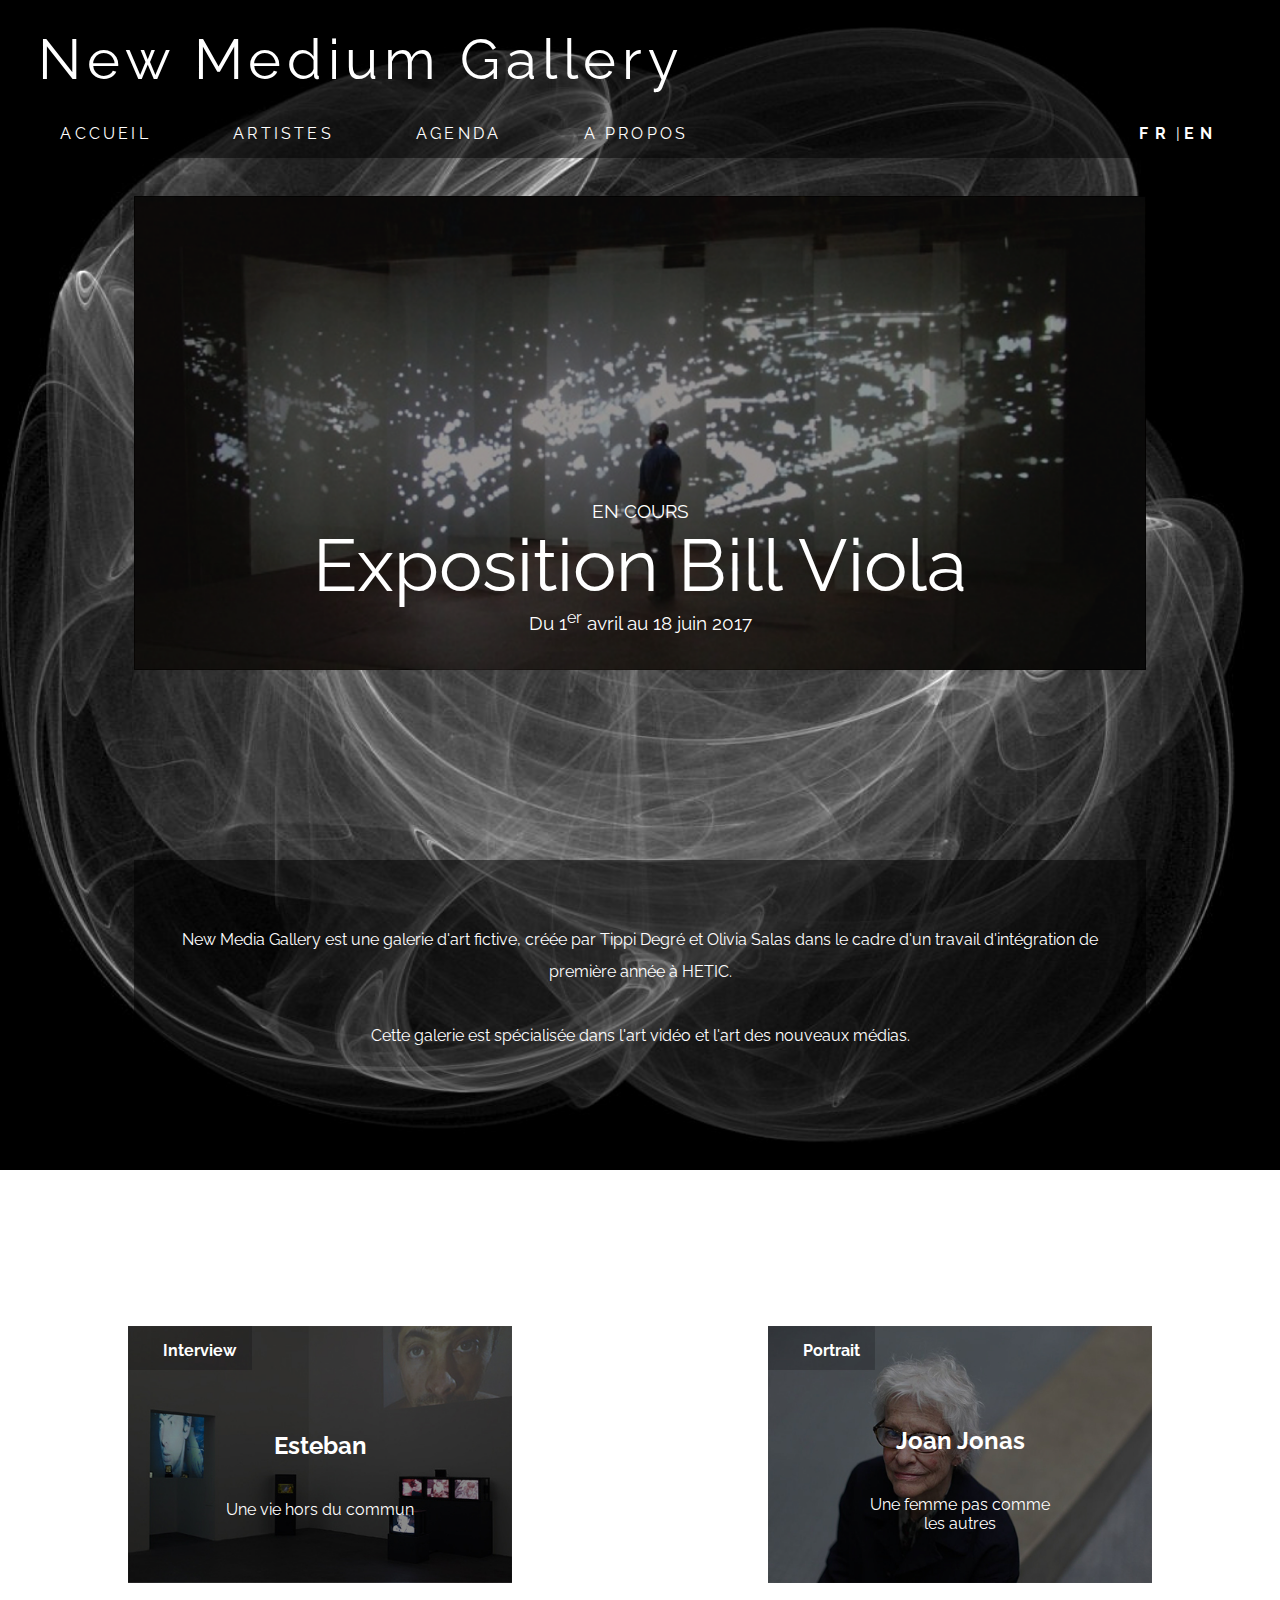
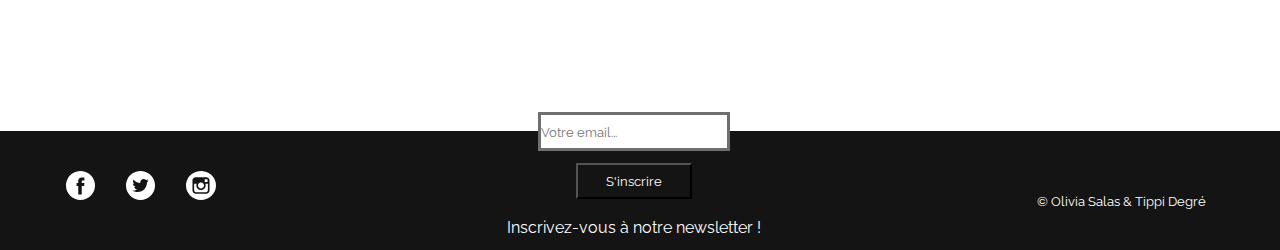
<file: index.html>
<!DOCTYPE html>
<html lang="fr">
<head>
	<meta charset="UTF-8">
	<title>New Medium Gallery</title>
	<link rel="stylesheet" href="styles/screen.css">
	<meta name="viewport" content="width=device-width, user-scalable=0" />
	<link href="https://fonts.googleapis.com/css?family=Raleway" rel="stylesheet">
	
</head>
<body class="clearfix">
	<header class="clearfix">
		<h1 class="clearfix"><a href="">New medium gallery</a></h1>
		<nav class="clearfix">
			<ul class="clearfix">
				<li><a href="#">Accueil</a></li>
				<li><a href="liste.html">Artistes</a></li>
				<li><a href="agenda.html">Agenda</a></li>
				<li><a href="about.html">A propos</a></li>
			</ul>
			<div class="langChoice clearfix">
				<div class="lang fr"><a href="">FR</a></div>
				<div class="lang separate">|</div>
				<div class="lang en"><a href="">EN</a></div>
			</div>
		</nav>
	</header>

	<main class="main-home clearfix">

		<section class="exhibition clearfix">
			<div class="exhibit-home" onClick="redirAgenda()">
				<img class="exhibit-photograph" src="img-content/img-accueil.png" alt="exposition en cours">
				<div class="bandeau-expo">
					<p>EN COURS <br><span>Exposition Bill Viola</span><br>Du 1<sup>er</sup> avril au 18 juin 2017</p>
				</div>
			</div>
			<div class="text-description">
				<p><span>New Media Gallery</span> est une galerie d'art fictive, créée par Tippi Degré et Olivia Salas dans le cadre d'un travail d'intégration de première année à HETIC.</p>
				<p>Cette galerie est spécialisée dans l'art vidéo et l'art des nouveaux médias.</p>
			</div>
		</section>

		<section class="press clearfix">
			<article class="col50 interview">
				<figure>
					<h4 class="title-interview">Interview</h4>
					<figcaption>
						<h5>Esteban</h5>
						<p>Une vie hors du commun</p>
					</figcaption>
					<img src="img-content/img-presse-interview.jpg" alt="interview esteban">
				</figure>
			</article>

			<article class="col50 portrait">
				<figure>
					<h4 class="title-portrait">Portrait</h4>
					<figcaption>
						<h5>Joan Jonas</h5>
						<p>Une femme pas comme les autres</p>
					</figcaption>
					<img src="img-content/img-presse-portrait.jpg" alt="Portrait Joan Jonas">
				</figure>
			</article>
		</section>

	</main>

	<footer class="clearfix">
		<div class="socials clearfix">
			<ul class="clearfix">
				<li><a href="#"><img src="img-layout/facebook-logo-button.svg" alt="facebook"></a></li>
				<li><a href=""><img src="img-layout/twitter-logo-button.svg" alt="twitter"></a></li>
				<li><a href=""><img src="img-layout/instagram-logo.svg" alt="instagram"></a></li>
			</ul>
		</div>
		<div class="nl clearfix">
			<input class="nl-mail" id="mail" type="email" name="nl-mail" placeholder="Votre email...">
			<input class="nl-submit" id="nl-mail" type="submit" name="nl-mail" value="S'inscrire">
			<p class="clearfix">Inscrivez-vous à notre newsletter !</p>
		</div>
		<div class="credits clearfix">
			<p class="copyright clearfix">&copy; Olivia Salas &amp; Tippi Degré</p>
		</div>
	</footer>
	<script src="js/main.js"></script>
</body>
</html>
</file>
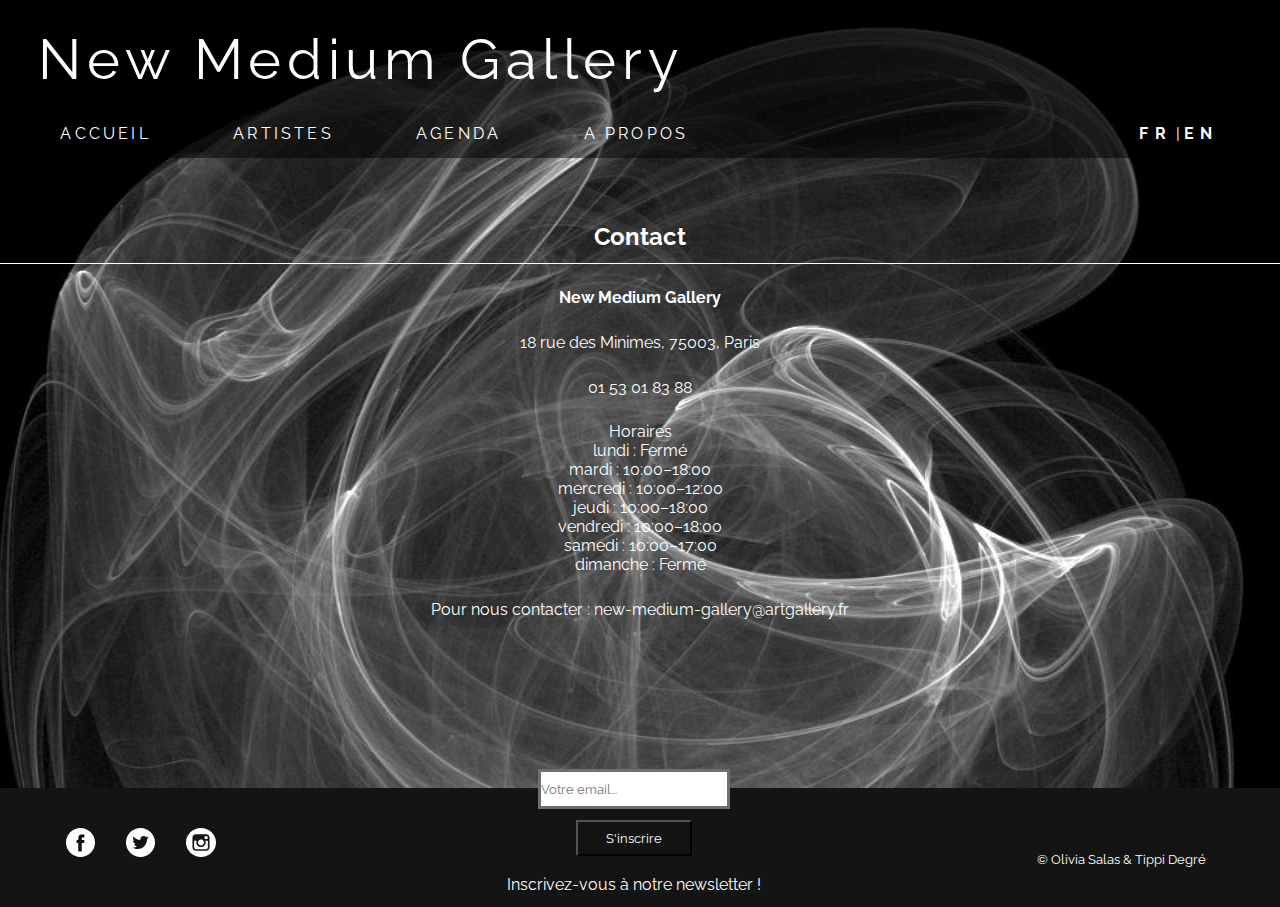
<file: about.html>
<!DOCTYPE html>
<html lang="en">
<head>
	<meta charset="UTF-8">
	<title>New Medium Gallery</title>
	<link rel="stylesheet" href="styles/screen.css">
	<meta name="viewport" content="width=device-width, user-scalable=0" />
	<link href="https://fonts.googleapis.com/css?family=Raleway" rel="stylesheet">
	<link href="https://fonts.googleapis.com/css?family=VT323" rel="stylesheet">
</head>

<body class="clearfix">
	<header class="clearfix">
		<h1 class="clearfix"><a href="">New medium gallery</a></h1>
		<nav class="clearfix">
			<ul class="clearfix">
				<li><a href="index.html">Accueil</a></li>
				<li><a href="liste.html">Artistes</a></li>
				<li><a href="agenda.html">Agenda</a></li>
				<li><a href="#">A propos</a></li>
			</ul>
			<div class="langChoice clearfix">
				<div class="lang fr"><a href="">FR</a></div>
				<div class="lang separate">|</div>
				<div class="lang en"><a href="">EN</a></div>
			</div>
		</nav>
	</header>
	<main class="main-about clearfix">
		<section class="col50 info">
			<h3 id="info-title">Contact</h3>
			<h4>New Medium Gallery</h4>
			<p class="address">18 rue des Minimes,
				75003, Paris</p>
			<p class="number">01 53 01 83 88</p>
			<p class="timetable"><span>Horaires</span><br>
				lundi :	Fermé<br>
				mardi :	10:00–18:00<br>
				mercredi : 10:00–12:00<br>
				jeudi :	10:00–18:00<br>
				vendredi : 10:00–18:00<br>
				samedi : 10:00–17:00<br>
				dimanche : Fermé</p>
			<p class="email">Pour nous contacter : new-medium-gallery@artgallery.fr</p>
		</section>
		<section class="col50 map">	
			<iframe src="https://www.google.com/maps/embed?pb=!1m14!1m12!1m3!1d5250.473471562487!2d2.3788785968809876!3d48.853695937796104!2m3!1f0!2f0!3f0!3m2!1i1024!2i768!4f13.1!5e0!3m2!1sfr!2sfr!4v1490490933108" id="map" width="600" height="450" frameborder="0" style="border:0" allowfullscreen></iframe>
		</section>
	</main>
	<footer class="clearfix">
		<div class="socials clearfix">
			<ul>
				<li><a href="#"><img src="img-layout/facebook-logo-button.svg" alt="facebook"></a></li>
				<li><a href=""><img src="img-layout/twitter-logo-button.svg" alt="twitter"></a></li>
				<li><a href=""><img src="img-layout/instagram-logo.svg" alt="instagram"></a></li>
			</ul>
		</div>
		<div class="nl clearfix">
			<input class="nl-mail" id="mail" type="email" name="nl-mail" placeholder="Votre email...">
			<input class="nl-submit" id="nl-mail" type="submit" name="nl-mail" value="S'inscrire">
			<p class="clearfix">Inscrivez-vous à notre newsletter !</p>
		</div>
		<div class="credits clearfix">
			<p class="clearfix">&copy; Olivia Salas &amp; Tippi Degré</p>
		</div>
	</footer>
	<script src="js/main.js"></script>
</body>
</html>
</file>
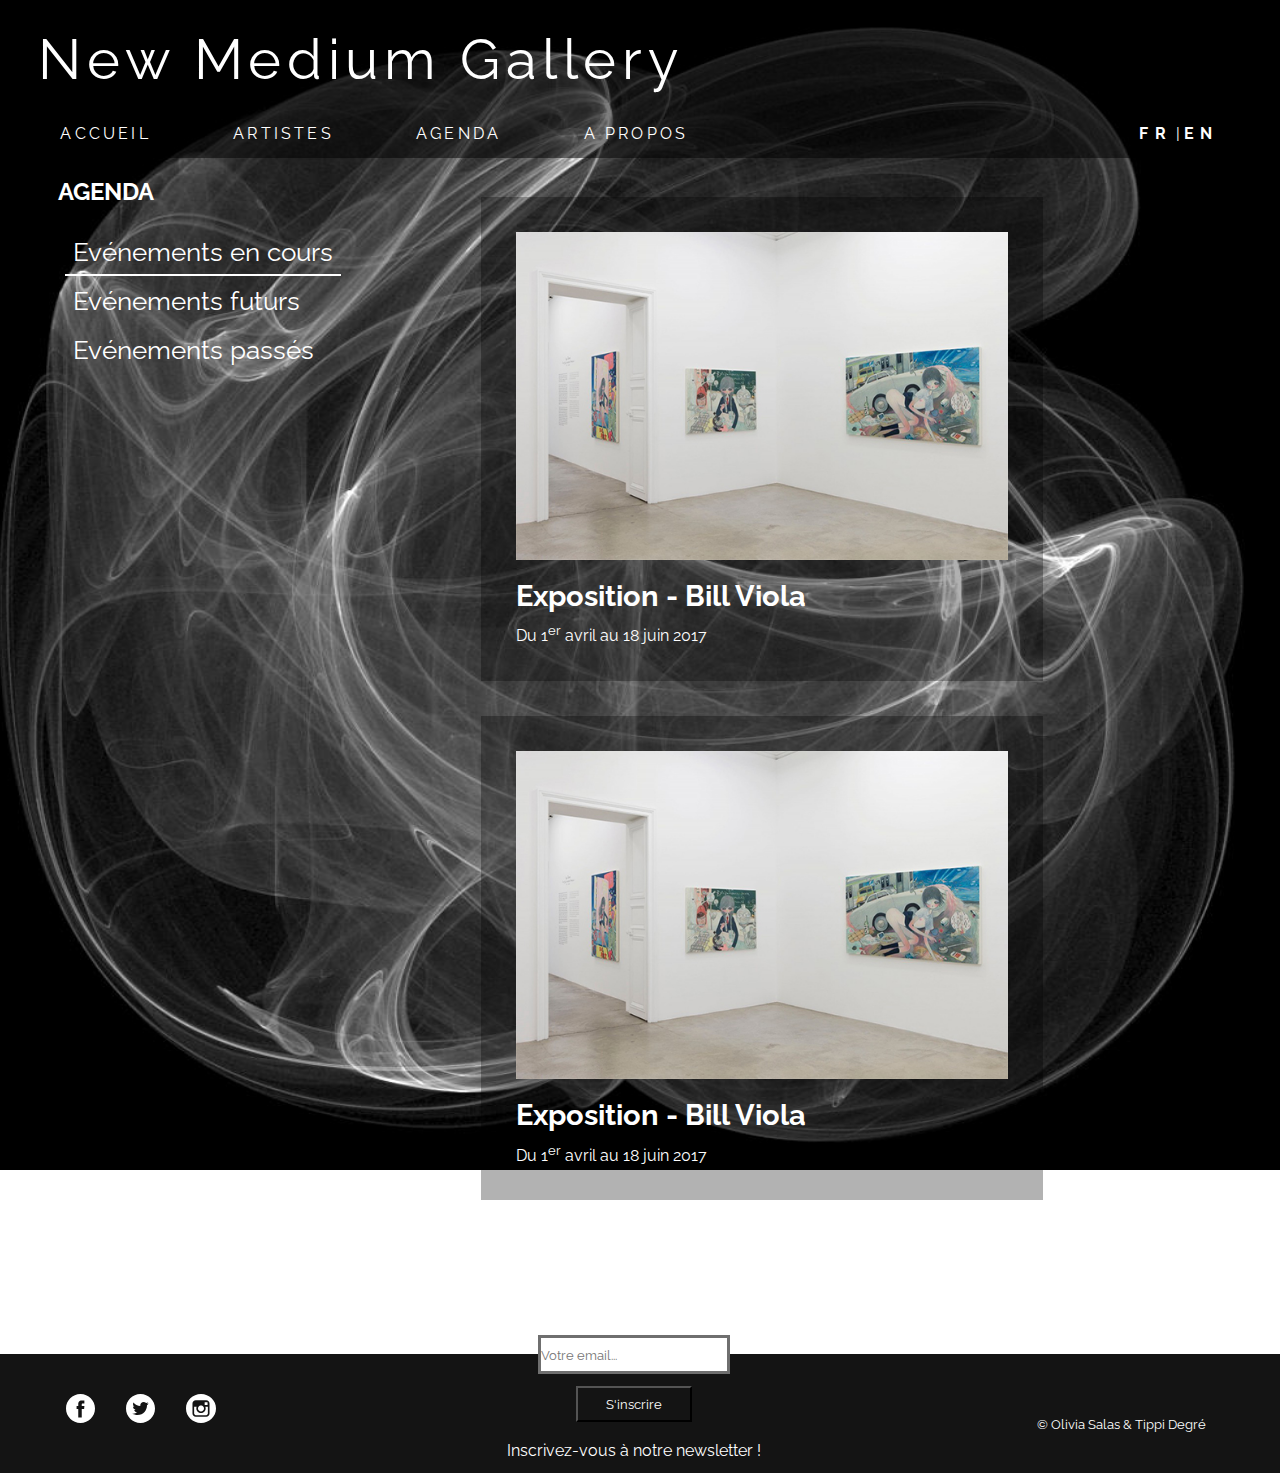
<file: agenda.html>
<!DOCTYPE html>
<html lang="fr">
<head>
	<meta charset="UTF-8">
	<title>New Medium Gallery</title>
	<link rel="stylesheet" href="styles/screen.css">
	<meta name="viewport" content="width=device-width, user-scalable=0" />
	<link href="https://fonts.googleapis.com/css?family=Raleway" rel="stylesheet">
	
</head>
<body class="clearfix">
	<header class="clearfix">
		<h1 class="clearfix"><a href="">New medium gallery</a></h1>
		<nav class="clearfix">
			<ul class="clearfix">
				<li><a href="index.html">Accueil</a></li>
				<li><a href="liste.html">Artistes</a></li>
				<li><a href="#">Agenda</a></li>
				<li><a href="about.html">A propos</a></li>
			</ul>
			<div class="langChoice clearfix">
				<div class="lang fr"><a href="">FR</a></div>
				<div class="lang separate">|</div>
				<div class="lang en"><a href="">EN</a></div>
			</div>
		</nav>
	</header>
	<aside class="exhibits-list clearfix">
		<h2>Agenda</h2>
		<ul class="clearfix">
			<li><a href="#current" class="seen">Evénements en cours</a></li>
			<li><a href="#future">Evénements futurs</a></li>
			<li><a href="#past">Evénements passés</a></li>
		</ul>
	</aside>
	<main class="agenda-main clearfix">
		<section class="current exhibit clearfix seen">
			<article>
				<img src="img-content/expo.jpg" alt="exposition1">
				<h3>Exposition - Bill Viola</h3>
				<p>Du 1<sup>er</sup> avril au 18 juin 2017</p>
			</article>
			<article>
				<img src="img-content/expo.jpg" alt="exposition2">
				<h3>Exposition - Bill Viola</h3>
				<p>Du 1<sup>er</sup> avril au 18 juin 2017</p>
			</article>
		</section>
		<section class="future exhibit clearfix">
			<article>
				<img src="img-content/snow-white-dominic-harris.jpg" alt="exposition3">
				<h3>Exposition - Dominic Harris</h3>
				<p>21 juin - 10 octobre 2017</p>
			</article>
		</section>
		<section class="past exhibit">
			<article>
				<img src="img-content/transformation.jpg" alt="exposition4">
				<h3>Vernissage</h3>
				<p>25 octobre - 22 décembre 2016</p>
			</article>
			<article>
				<img src="img-content/transformation.jpg" alt="exposition5">
				<h3>Vernissage</h3>
				<p>25 octobre - 22 décembre 2016</p>
			</article>
			<article>
				<img src="img-content/transformation.jpg" alt="exposition6">
				<h3>Vernissage</h3>
				<p>25 octobre - 22 décembre 2016</p>
			</article>
		</section>
	</main>
	<footer class="clearfix">
		<div class="socials clearfix">
			<ul>
				<li><a href="#"><img src="img-layout/facebook-logo-button.svg" alt="facebook"></a></li>
				<li><a href=""><img src="img-layout/twitter-logo-button.svg" alt="twitter"></a></li>
				<li><a href=""><img src="img-layout/instagram-logo.svg" alt="instagram"></a></li>
			</ul>
		</div>
		<div class="nl clearfix">
			<input class="nl-mail" id="mail" type="email" name="nl-mail" placeholder="Votre email...">
			<input class="nl-submit" id="nl-mail" type="submit" name="nl-mail" value="S'inscrire">
			<p class="clearfix">Inscrivez-vous à notre newsletter !</p>
		</div>
		<div class="credits clearfix">
			<p class="clearfix">&copy; Olivia Salas &amp; Tippi Degré</p>
		</div>
	</footer>
	<script src="js/main.js"></script>
</body>
</html>
</file>
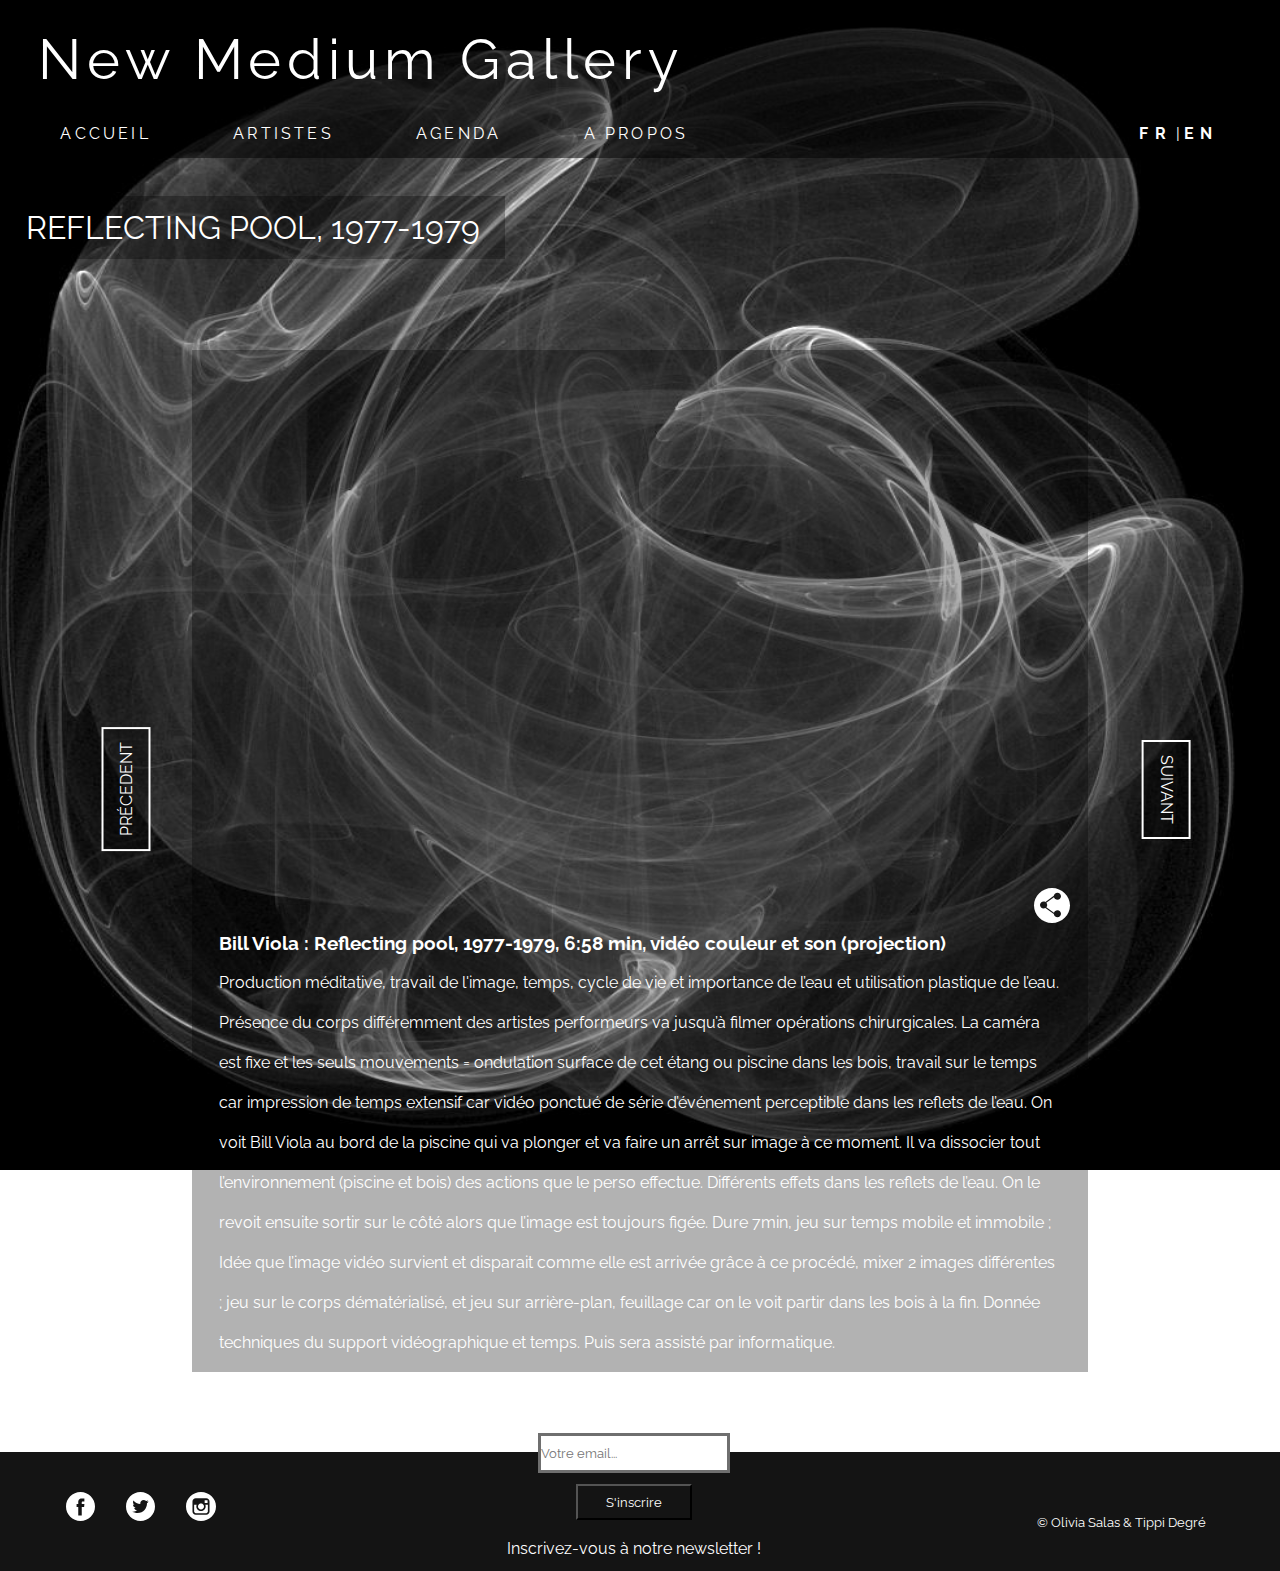
<file: cartel.html>
<!DOCTYPE html>
<html lang="fr">
<head>
	<meta charset="UTF-8">
	<title>New Medium Gallery</title>
	<link rel="stylesheet" href="styles/screen.css">
	<meta name="viewport" content="width=device-width, user-scalable=0" />
	<link href="https://fonts.googleapis.com/css?family=Raleway" rel="stylesheet">
	
</head>
<body class="clearfix">
	<header class="clearfix">
		<h1 class="clearfix"><a href="">New medium gallery</a></h1>
		<nav class="clearfix">
			<ul class="clearfix">
				<li><a href="index.html">Accueil</a></li>
				<li><a href="liste.html">Artistes</a></li>
				<li><a href="agenda.html">Agenda</a></li>
				<li><a href="about.html">A propos</a></li>
			</ul>
			<div class="langChoice clearfix">
				<div class="lang fr"><a href="">FR</a></div>
				<div class="lang separate">|</div>
				<div class="lang en"><a href="">EN</a></div>
			</div>
		</nav>
	</header>
	<main class="cartel-main clearfix">
	<h2 class="work-title">Reflecting pool, 1977-1979</h2>
		<div class="work">
			
			<div class="work-description clearfix">
				<div class="video-wrapper">
					<iframe width="1280" height="720" src="https://www.youtube.com/embed/GHdX7sApIMc?rel=0" frameborder="0" allowfullscreen></iframe>
				</div>
				<div class="share clearfix"><a href=""><img src="img-layout/share.svg" alt="Partager"></a></div>
				<div>
					<h3>Bill Viola : Reflecting pool, 1977-1979, 6:58 min, vidéo couleur et son (projection)</h3>
					<p>Production méditative, travail de l'image, temps, cycle de vie et importance de l’eau et utilisation plastique de l’eau. Présence du corps différemment des artistes performeurs va jusqu’à filmer opérations chirurgicales. La caméra est fixe et les seuls mouvements = ondulation surface de cet étang ou piscine dans les bois, travail sur le temps car impression de temps extensif car vidéo ponctué de série d’événement perceptible dans les reflets de l’eau. On voit Bill Viola au bord de la piscine qui va plonger et va faire un arrêt sur image à ce moment. Il va dissocier tout l’environnement (piscine et bois) des actions que le perso effectue. Différents effets dans les reflets de l’eau. On le revoit ensuite sortir sur le côté alors que l’image est toujours figée. Dure 7min, jeu sur temps mobile et immobile ; Idée que l’image vidéo survient et disparait comme elle est arrivée grâce à ce procédé, mixer 2 images différentes ; jeu sur le corps dématérialisé, et jeu sur arrière-plan, feuillage car on le voit partir dans les bois à la fin. Donnée techniques du support vidéographique et temps. Puis sera assisté par informatique.
				</div>
			</div>
			<p class="nav-prev"><a href="">Précedent</a></p>
			<p class="nav-next"><a href="">Suivant</a></p>
		</div>
	</main>
	<footer class="clearfix">
		<div class="socials clearfix">
			<ul>
				<li><a href="#"><img src="img-layout/facebook-logo-button.svg" alt="facebook"></a></li>
				<li><a href=""><img src="img-layout/twitter-logo-button.svg" alt="twitter"></a></li>
				<li><a href=""><img src="img-layout/instagram-logo.svg" alt="instagram"></a></li>
			</ul>
		</div>
		<div class="nl clearfix">
			<input class="nl-mail" id="mail" type="email" name="nl-mail" placeholder="Votre email...">
			<input class="nl-submit" id="nl-mail" type="submit" name="nl-mail" value="S'inscrire">
			<p class="clearfix">Inscrivez-vous à notre newsletter !</p>
		</div>
		<div class="credits clearfix">
			<p class="clearfix">&copy; Olivia Salas &amp; Tippi Degré</p>
		</div>
	</footer>
	<script src="js/main.js"></script>
</body>
</html>
</file>
<file: styles/screen.css>
@charset "utf-8";

/* ---------------------------------------------------
--
-- Projet Galerie
-- Revision 20170314
--
--------------------------------------------------- */

/* -- common / general
--------------------------------------------------- */
/*mise à zéro*/
* {
	margin: 0;
	padding: 0;
	box-sizing: border-box;
	font-family: 'Raleway', sans-serif;
	color: #fff;
}

*:before,
*:after {
	font-family: 'Raleway', sans-serif;
	color: #fff;
}

.clearfix:before,
.clearfix:after {
	content: " ";
	display: table;
}

.clearfix:after {
	clear: both;
}

body {
	background: url(../img-layout/fond.jpg) center center no-repeat fixed;
	background-size: 130% 130%;
	background-position: 55% 0;
}

main { margin: 0 auto; }

a {
	text-decoration: none;
	color: #fff;
    cursor: pointer;
}

li { list-style: none; }

/* -- header (logo, nav)
--------------------------------------------------- */
header {
	width: 100%;
	font-family: 'Raleway', sans-serif;
	background: rgba(0, 0, 0, 0.5);
	overflow: hidden;
}

h1 {
	margin: 2% 0 2.5% 3%;
	font: normal 3.5em 'Open Sans', sans-serif;
	color: #fff;
	letter-spacing: 0.1em;
	text-transform: capitalize;
}

header nav {
	width: 100%;
	margin: 0 0 .4em 0;
}

header ul {
	float: left;
	width: 70%;
	padding: 0 0 0 2%;
}

header li {
	display: inline-block;
	padding: 0 5% 1% 4%;
}

header li a {
	font-size: 1em;
	text-transform: uppercase;
	letter-spacing: 0.2em;
}

header li a:hover{
	padding: 0 0 5% 0;
	border-bottom: 3px solid #fff;
	transition: 0.5s ease-in-out;
}

.langChoice {
	float: left;
	width: 11%;
    margin-left: 19%;
	color: #fff;
}

.langChoice div { display: inline-block; }

.newsletter {
	padding: 0 5%;
	cursor: pointer;
}

.lang>a {	
	font: bold 1em 'Raleway', sans-serif;
	letter-spacing: 0.4em;
}

/* --  media queries header (logo, nav)
--------------------------------------------------- */
@media screen and (max-width: 1000px){
	header li {
		float: left;
		width: 100%;
		margin: 3% 0;
	}
}

@media screen and (max-width: 772px){
	h1 {
		font-size: 2.7em;
		margin-bottom: 8%;
	}

}

/* -- main accueil
--------------------------------------------------- */
.main-home { text-align: center; }

.exhibit-home {
	cursor: pointer;
	margin: 0 auto;

}

.exhibit-photograph {
	margin: 3% auto 0 auto;
	width: 79%;
	
}

.bandeau-expo {
	position: relative;
	top: 50%;
	left: 50%;
	-ms-transform : translate(-50%, -108%);
	-webkit-transform: translate(-50%, -108%);
}
.bandeau-expo span { font-size: 3.8em; }

.bandeau-expo p {
	font-size: 1.2em;
	padding: 2% 0;
}

.text-description {
	background : rgba(0, 0, 0, 0.5);
	width: 79%;
	height: 34vh;
	display: inline-block;
	text-align: center;
	margin: 0 auto 10em auto;

}

.text-description > p {
	padding: 4em 2em 0 2em;
	margin: 0 auto 2em auto;
	line-height: 2em;
}

.text-description p + p { padding: 0em 2em 0 2em; }

.col50 {
	position: relative;
	float: left;
	    width: 30%;
    margin: 0 10%;
}

.col50 article:nth-child(odd) {
	margin: 0 0 0 10%;
}

.col50 article:nth-child(even) {
	margin: 0 10% 0 0;
}

.press .col50 figure img { width: 100%; }

.title-interview, .title-portrait  {
	position: absolute;
	top: 6%;
    left: 9%;
}

.press h5 {	font-size: 1.5em; }

.portrait { margin-bottom: 5%; }

.press figcaption {
	position: absolute;
	top: 50%;
	left: 50%;
	-ms-transform : translate(-50%, -28%);
	-webkit-transform: translate(-50%, -28%);
}

.press p { margin: 2.5em auto 0 auto; }

/* -- media queries page accueil
--------------------------------------------------- */
@media screen and (max-width: 1201px) and (min-width: 867px) {
	.exhibition img {
		width: 80%;
		margin: 0 auto;
	}

	.text-description {	width: 80%;	}

	.press .col50 figure img { width: 80%; }

	.col50 {
		width: 100%;
		margin: 0;
	}

	article.portrait { margin: 4em auto 2em auto; }

	figcaption { font-size: 1.3em; }

	footer img { width: 10%; }

	.credits p { font-size: 0.6em; }

	.title-interview,
	.title-portrait {
		left: 17%;
	}

}

@media screen and (max-width: 866px) {
	.col50 {
		width: 100%;
		margin: 0 0 10% 0;
	}

	.press .col50 figure img { width: 100%;	}

	.exhibition img { width: 100%; }

	.bandeau-expo p,
	.subscribe-text {
		font-size: 0.8em;
	}

	.text-description {	width: 100%; }

	.text-description p { font-size: 0.9em;	}

	.text-description > p {	margin: 0 auto 2em auto; }

	.credits { width: 65%; }

	.copyright {
		font-size: 0.6em;
		margin: 4% 0 0 0!important;
	}
	
	.socials img { width: 19.5%; }
}


@media screen and (max-width: 480px) {
	main { width: 100%;	}

	.bandeau-expo p { padding: 0 2em; }

	.bandeau-expo span { font-size: 2.2em; }

	.text-description p { font-size: 0.8em;	}

	.subscribe-text { font-size: 0.6em;	}

	.credits p { font-size: 0.4em; }
	
	.title-interview,
	.title-portrait {
		top: 4%;
	    left: 6%;
	}

}


/* -- main page liste artiste
--------------------------------------------------- */

.main-liste h2 {
	margin: 2%;
	font: normal 2.5em 'Raleway', sans-serif;
	color: #fff;
	text-transform: uppercase;
}

.artist {
	position: relative;
	width: 100%;
	text-align: center;
	vertical-align: middle;
	cursor: pointer;
	height: 456px;
}

.artist:nth-child(odd),
.artist:nth-child(odd)>img {
	float: left;
}

.artist:nth-child(even),
.artist:nth-child(even)>img {
	float: right;
}

.artist img {
	min-width: 200px;
	height: 100%;
}

.artist p {
	position: relative;
	top: 45%;
    left: 0%;
	color: #141414;
  	white-space: nowrap;
}

.artist p>a {
	font: 700 1.6em 'Raleway', sans-serif;
	color: #141414;
	transition: 0.3s ease-in-out;
}

.artist.active { background: rgba(0, 0, 0, 0.5); }

.artistname a.active {
	padding: 2% 3%;
	font-size: 2em;
	color: #fff;
	letter-spacing: 0.4em;
	border: 3px solid #fff;
}

.artistname a.active:hover {
	background-color: #fff;
	color: #141414;
}

/* -- media queries page liste artiste
--------------------------------------------------- */
@media screen and (max-width: 940px){
	.artist { height: 300px; }

	.artist p {	font-size: 0.65em; }
}

@media screen and (max-width: 772px){
	.main-liste h2 {
		font-size: 1.8em;
		margin: 5% 2%;
	}

	.artist {
		width: 100%;
		height: 155px;
		margin-bottom: 2%;
	}

	.artist:nth-child(even),
	.artist:nth-child(even)>img {
		float: left;
	}

	.artist img { display: none; }

}

/* -- aside page artiste
--------------------------------------------------- */
.artist-titles {
	position: fixed;
	float: left;
	width: 20%;
	margin: 3% 0 0 3%;
}

.artist-name {
    padding: 2%;
	font-size: 2em;
    border: 2px solid #fff;
    background: rgba(0, 0, 0, 0.5);
}

.artist-titles li {
	float: right;
	width: 70%;
	font: 700 2.5em 'Raleway', sans-serif;
	color: #fff;
}

.artist-titles .seen {
	border-bottom : 2px solid #fff;
	transition: 0.5s;
}

.artist-titles a { font-size: 0.6em; }

/* -- main page artiste
--------------------------------------------------- */
.artist-details h3,
.artist-details p {
	font-family: 'Raleway', sans-serif;
	color: #fff;
}

.artist-details {
	float: right;
	width: 70%;
	background: rgba(0, 0, 0, 0.3);
}
.artist-details h3 {
	font-size: 2em;
	margin: 6% 0 3% 0;
}

.artist-details img {
	display: inline-block;
	width: 25%;
	text-align: right;
	margin-top: 3%;
}

.artist-details p {
	float: left;
	margin-bottom: 2%;
	line-height: 2.2;
}

.artist-details section {
	display: none;
	padding: 0 8% 0 2%;
}

.artist-details .seen {	display: block; }

.artist-creations img {
	max-width: 220px;
    width: 25%;
}

.artist-news h4 {
	margin: 5% 0;
	border-bottom: 1px solid #fff;
}

.artist-news iframe { margin: 0 auto; }

/* -- media queries page artiste
--------------------------------------------------- */
@media screen and (max-width: 1234px){
	.page-artiste { margin: 0 4%; }

	.artist-titles {
		width: 100%;
		position: static;
		float: none;
		text-align: center;
		margin: 0;
	}

	.artist-name { font-size: 1.8em; }

	.artist-titles ul {	margin-bottom: 3%; }

	.artist-titles li {
		float: none;
		display: inline-block;
		width: 32%;
		font-size: 1.5em;
	}

	.artist-details {
		float: none;
		width: 100%;
		margin: 0;
		text-align: center;
	}

	.artist-details section { padding: 0 2%; }

	.artist-details section h3 { font-size: 1.3em; }

	.artist-details section p { font-size: 1em;	}

}

/* -- page cartel
--------------------------------------------------- */
.work-title {
	display: block;
	float: left;
	margin-top: 3%;
    padding: 1% 2%;
	font: normal 2em 'Raleway', sans-serif;
	color: #fff;
	text-transform: uppercase;
	background: rgba(0, 0, 0, 0.3);
}

.video-wrapper {
	position: relative;
	padding-bottom: 56.25%; /* 16:9 */
	padding-top: 25px;
	height: 0;
}
.video-wrapper iframe {
	position: absolute;
	top: 0;
	left: 0;
	width: 100%;
	height: 100%;
}

.work-description {
	width: 70%;
	margin: 10% auto 0;
	background: rgba(0, 0, 0, 0.3);
}

.work-description img{
	float: right;
	width: 4%;
	margin: 1% 2% 0 0;
}

.work-description h3 {
	margin: 0 0 3% 0;
	font-size: 1.2em;
}

.work-description p {
	line-height: 2.5;
}

.work-description p,
.work-description h3 {
	margin: 1% 3%;
	font-family: 'Raleway', sans-serif;
	color: #fff;
}

.work {
	position: relative;
	padding-top: 5%;
}

.nav-prev,
.nav-next {
	position: absolute;
	padding: 1%;
	font-family: 'Raleway', sans-serif;
	color: #fff;	
	text-transform: uppercase;
	background: rgba(0, 0, 0, 0.3);
	border: 2px solid #fff;
}

.nav-prev:hover,
.nav-next:hover {
	background-color: #fff;
}

.nav-prev {	
	top: 50%;
	left: 5%;
	transform: rotate(-90deg);
}

.nav-next {
	top: 50%;
	right: 5%;
	transform: rotate(90deg);
}

.nav-prev:hover a,
.nav-next:hover a {
	color: #141414;
}


/* -- media queries page cartel
--------------------------------------------------- */
@media screen and (max-width: 950px){
	.nav-prev,
	.nav-next {
		position: static;
		margin: 2% 5%;
		text-align: center;
		transform: none;
	}

}

/* -- page agenda
--------------------------------------------------- */
/* -- aside page agenda
--------------------------------------------------- */
.exhibits-list {
	float: left;
	width: 30%;
	margin-left: 4.5%;
}

.exhibits-list h2 {
	margin : 5% 0 8% 0;
	text-transform: uppercase;
}

.exhibits-list li {	margin-bottom: 5%; }

.exhibits-list a {
	margin: 2%;
	padding: 2%;
	font-size: 1.6em;
}

.exhibits-list a.seen {
	border-bottom : 2px solid #fff;
	transition: 0.5s;
}

.exhibits-list a:hover {
	border-bottom: 3px solid #fff;
	transition: 0.2s ease-in-out;	
}

/* -- main page agenda
--------------------------------------------------- */
.agenda-main {
	float: left;
	margin: auto 0;
	width: 61%;
}

.exhibit img {
	width: 100%;
	margin-bottom: 3%;
}

.agenda-main section { display: none; }

.agenda-main p, 
.agenda-main h3 {
	width: 80%;
}

.agenda-main h3{
	font-size: 1.8em;
	margin-bottom: 2%;
}

.agenda-main .seen {
	display: block;
	margin: 5%;
}

.agenda-main article {
	float: left;
	width: 80%;
	margin-bottom: 5%;
	padding: 5%;
	background: rgba(0, 0, 0, 0.3);
}

/* -- media queries page agenda
--------------------------------------------------- */

@media screen and (max-width: 1010px) {
	.exhibits-list {
		width: 100%;
		margin-left: 0;
	}

	.agenda-main {
		float: none;
		margin: 2% auto 0;
	}

	.agenda-main article { width: 100%; }

	.exhibits-list { text-align: center; }

	.exhibits-list li {
		display: inline-block;
		width: 33%;
		font-size: 0.8rem;
	}
}

@media screen and (max-width: 830px){
	.agenda-main article { width: 100%;	}

	.exhibits-list li { float: left;	}

	.nl { display: none; }
}

@media screen and (max-width: 739px){
	.agenda-main article { width: 100%;	}

	.exhibits-list li{
		float: left;
		width: 100%;
	}
}

/* -- page à propos
--------------------------------------------------- */
.main-about { margin-bottom: 5%; }

#info-title {
	margin: 0 auto 1em auto;
	padding-bottom: 1%;
	border-bottom: solid #fff 1px;
	font-size: 1.5em;
}

.info h3 { color: #fff; }

.col50.info {
	float: left;
	width: 45%;
	margin: 2% 0 0 4.5%;
}

.col50.map {
	float: left;
	width: 45%;
	margin: 2% 0 0 4%;
}


.info p { margin: 2em auto 0 0; }

p.timetable { width: 35%; }

/* -- media queries page a propos
--------------------------------------------------- */

@media screen and (max-width: 1300px) {
	.col50.info {
		float: none;
		width: 100%;
		margin: 0 auto;
		text-align: center;
	}

	#info-title { margin-top: 5%; }

	.main-about .map { display: none; }

	.col50.info p {
		width: 100%;
		margin: 2% 0;
	}
}




/* -- footer
--------------------------------------------------- */

footer {
	position: relative;
	width: 100%;
	background: #141414;
	float: left;
	padding: 2.5% 2.5% 1% 2.5%;
	margin: 5em auto 0 auto;
}

footer div {
	width: 32%;
	float: left;
}

footer .socials { margin: 0 auto 0 1.5%; }

footer img {
	float: left;
	width: 7.5%;
	margin: 2% 4%;
}

.nl { text-align: center; }

.nl-mail {
	position: absolute;
	top: -16%;
    left: 12%;
	width: 15%;
	height: 33%;
	border: 3px solid #6f6f6f;
}

.nl-submit {
	background: #141414;
	width: 30%;
	padding: 2%;
	cursor: pointer;
}

.nl input, .nl label { margin: 0 30%; }

.nl label, .credits {	
	font-family: 'Raleway', sans-serif;
	color: #fff;
}

.nl p {	margin-top: 5%; }

.credits p {
	float: right;
	margin-top: 8%;
	margin-right: 3%;
	font-size: 0.8em;
}
</file>
